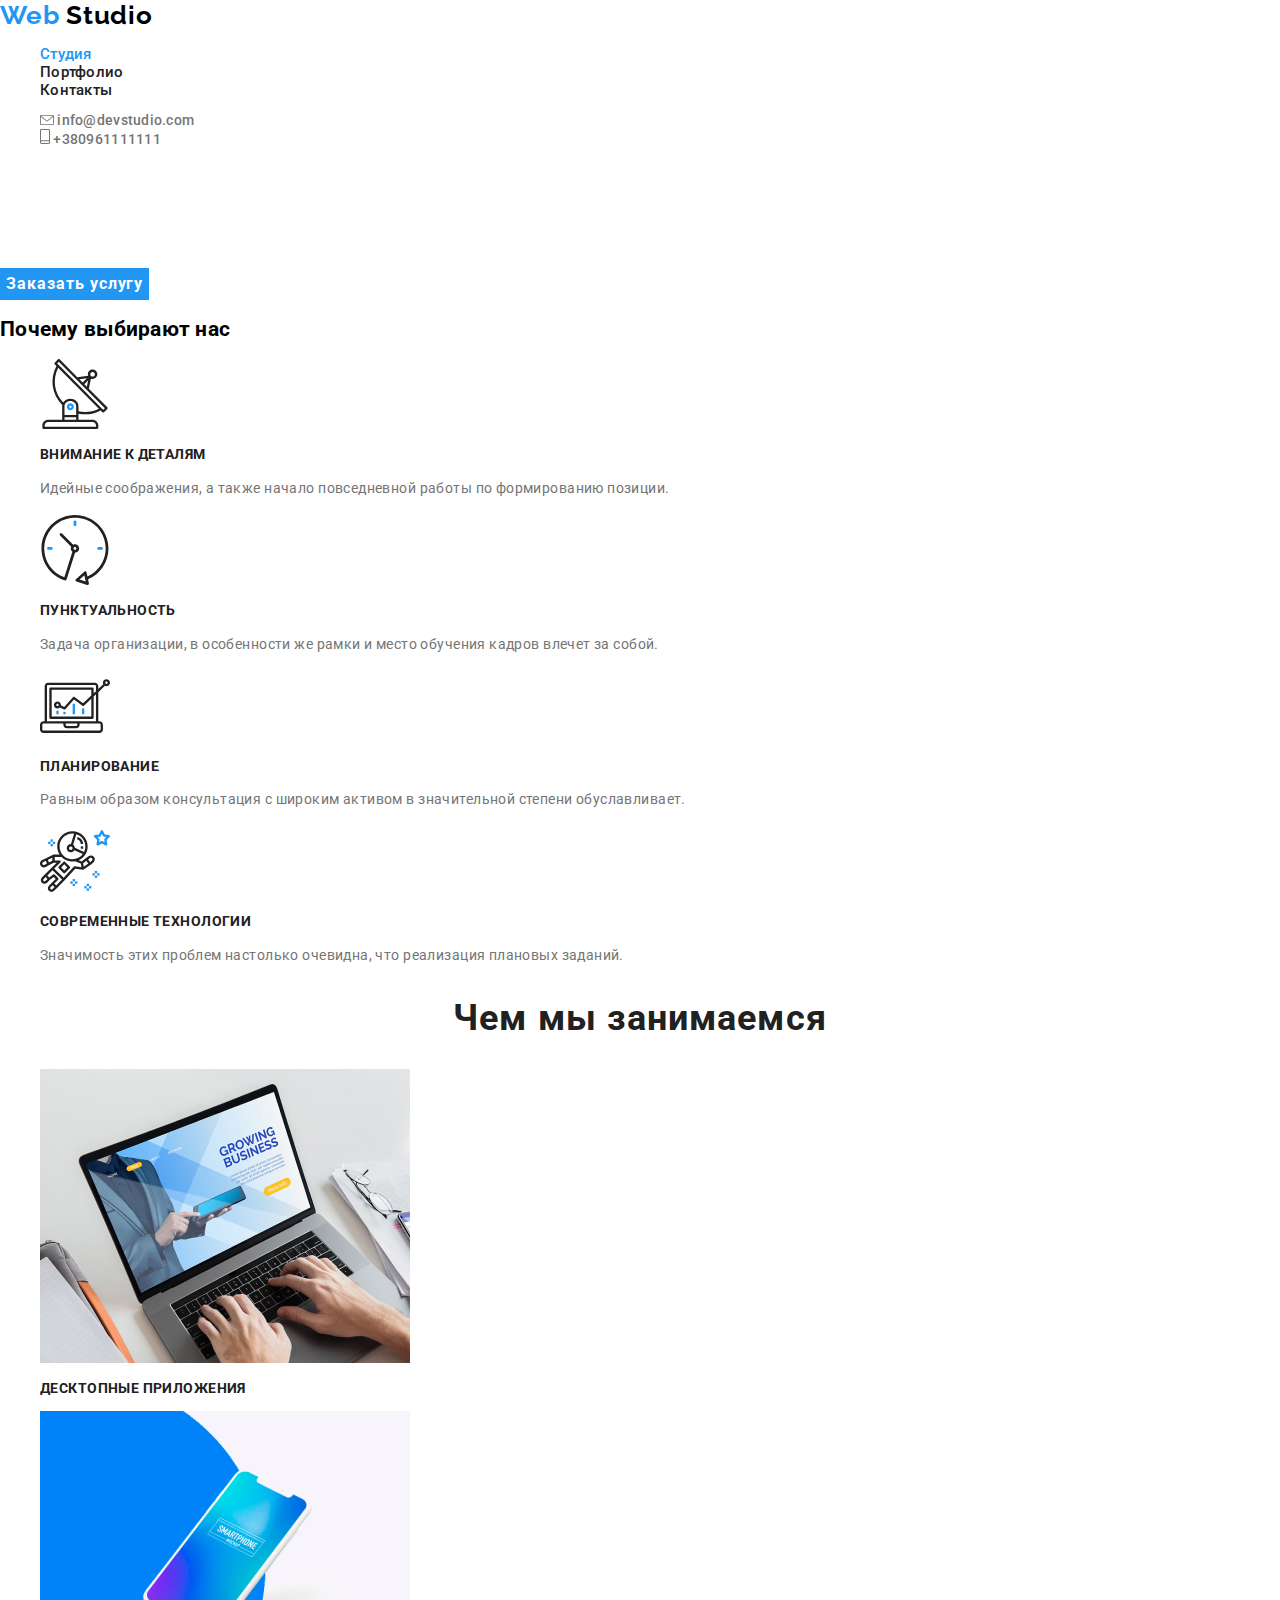
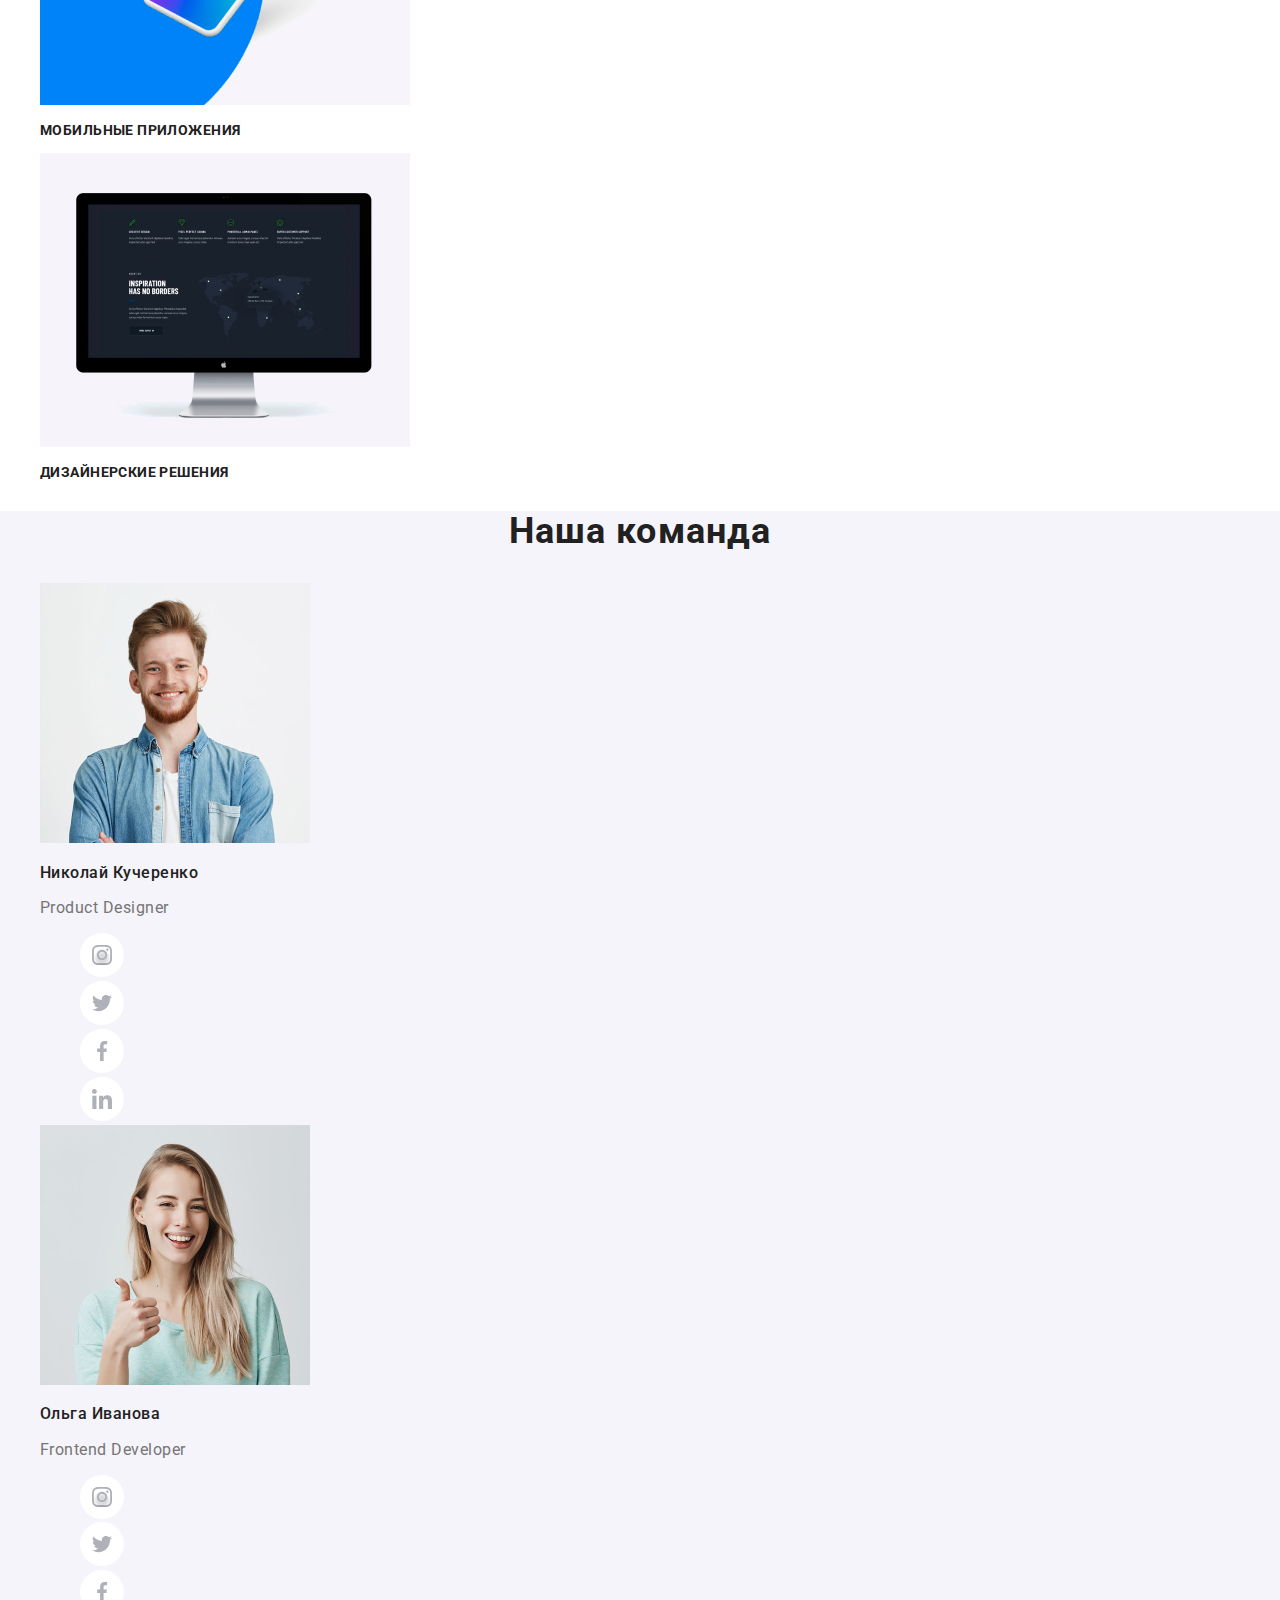
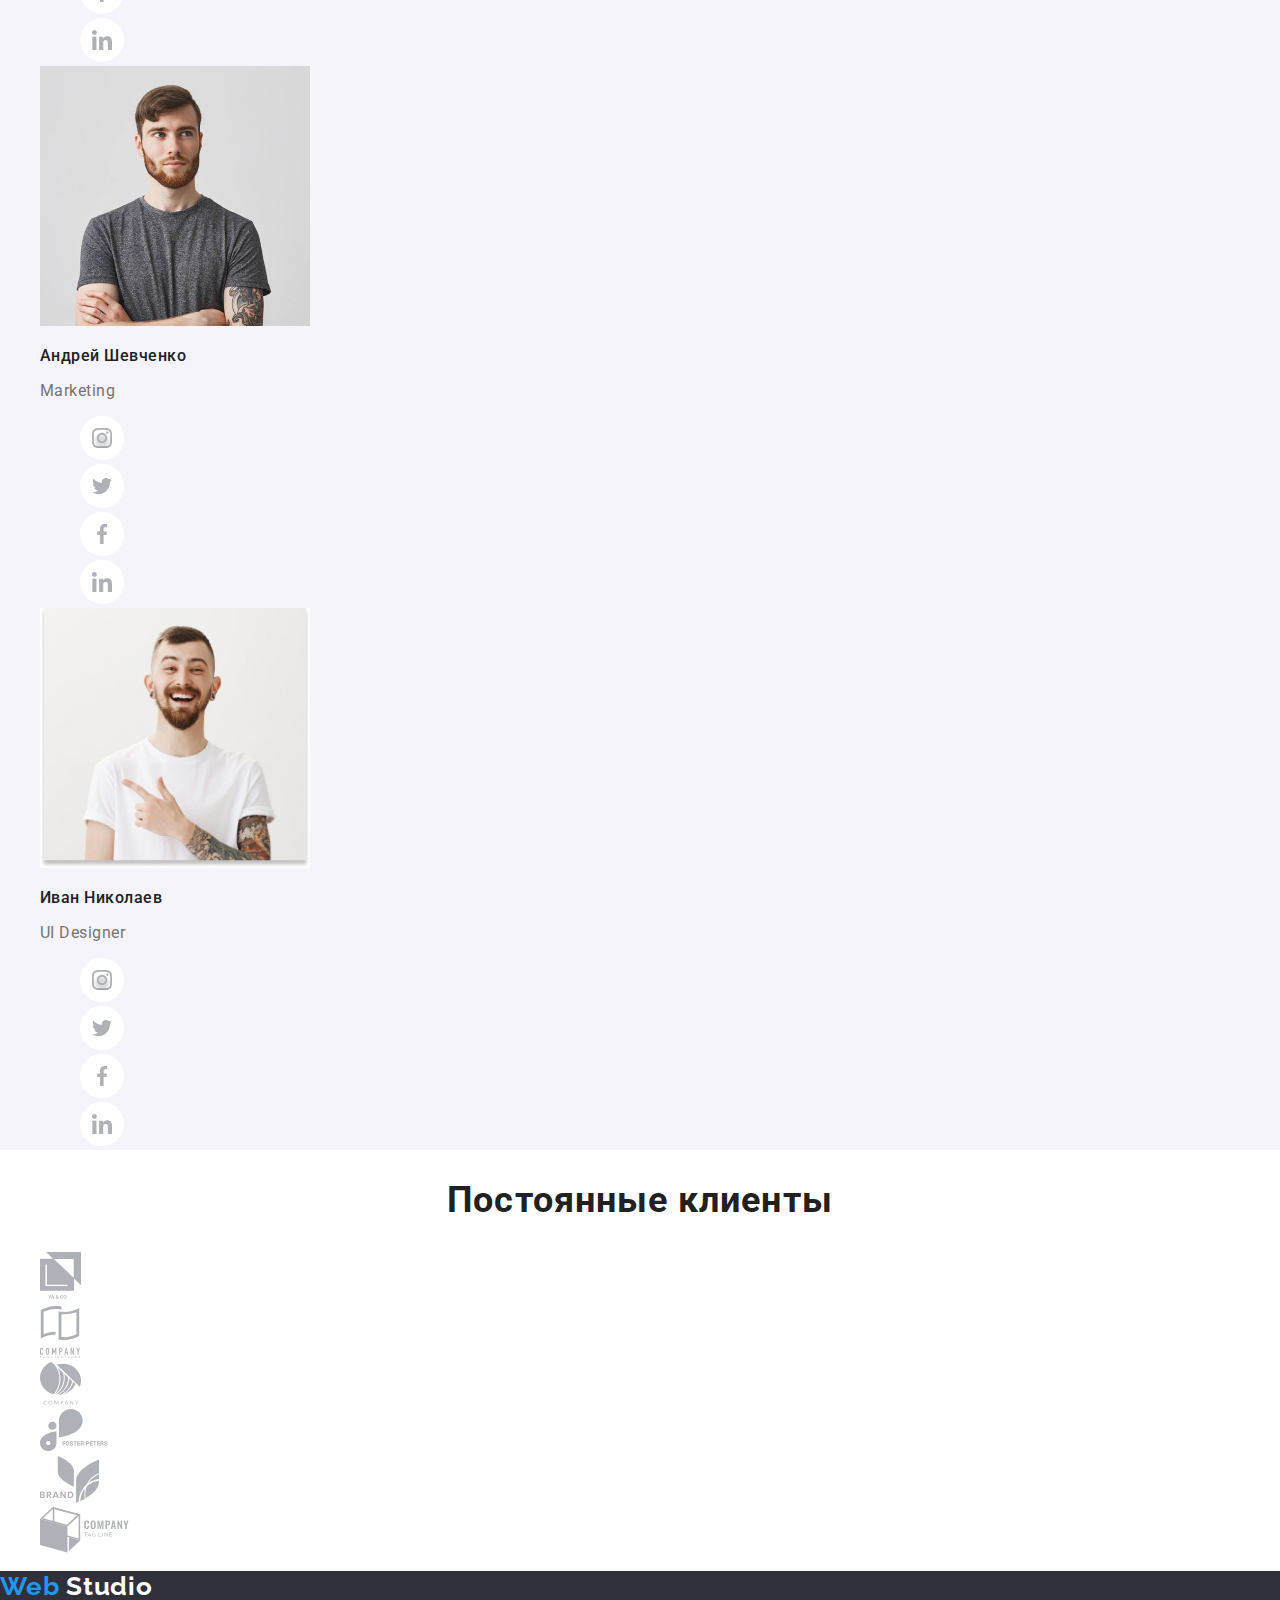
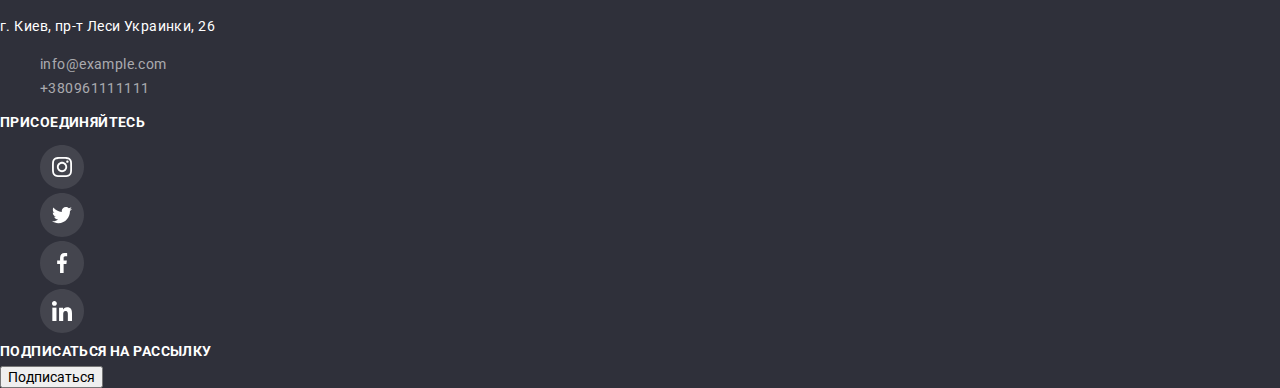
<file: index.html>
<!DOCTYPE html>
<html lang="ru">
  <head>
    <meta charset="UTF-8" />
    <meta name="viewport" content="width=device-width, initial-scale=1.0" />
    <title>Студия</title>
    <link
      href="https://fonts.googleapis.com/css2?family=Roboto:wght@400;500;700;900&display=swap"
      rel="stylesheet"
    />
    <link
      href="https://fonts.googleapis.com/css2?family=Raleway:wght@700&display=swap"
      rel="stylesheet"
    />
    <link rel="stylesheet" href="./css/normalize.css" />
    <link rel="stylesheet" href="./css/style.css" />
  </head>
  <body>
    <header>
      <nav>
        <a style="color: #000000;" class="logo" href="./index.html"
          ><span class="accent">Web</span> Studio
        </a>
        <ul class="site-nav list">
          <li>
            <a href="./index.html" class="link current">Студия</a>
          </li>
          <li>
            <a href="./portfolio.html" class="link">Портфолио</a>
          </li>
          <li><a href="" class="link">Контакты</a></li>
        </ul>
        <address class="address-list">
          <ul>
            <li class="contacts">
              <a href="mailto:info@devstudio.com" class="contacts link"
                ><img src="./images/envelope.svg" alt="email" />
                info@devstudio.com
              </a>
            </li>
            <li class="contacts">
              <a href="tel:+380961111111" class="contacts link"
                ><img src="images/vector.svg" alt="smartphone link" />
                +380961111111</a
              >
            </li>
          </ul>
        </address>
      </nav>
    </header>
    <main>
      <section class="hero">
        <h1 class="hero-title">
          Эффективные решения для вашего бизнеса
        </h1>
        <button class="button" type="button">Заказать услугу</button>
      </section>
      <section>
        <h2>Почему выбирают нас</h2>
        <ul class="advantages-list">
          <li>
            <img src="images/radar.svg" alt="radar" />
            <h3 class="title-advantages">Внимание к деталям</h3>
            <p class="discription">
              Идейные соображения, а также начало повседневной работы по
              формированию позиции.
            </p>
          </li>
          <li>
            <img src="images/clock.svg" alt="clock" />
            <h3 class="title-advantages">Пунктуальность</h3>
            <p class="discription">
              Задача организации, в особенности же рамки и место обучения кадров
              влечет за собой.
            </p>
          </li>
          <li>
            <img src="images/computermini.svg" alt="computermini" />
            <h3 class="title-advantages">Планирование</h3>
            <p class="discription">
              Равным образом консультация с широким активом в значительной
              степени обуславливает.
            </p>
          </li>
          <li>
            <img src="images/astronaut.svg" alt="astronaut" />
            <h3 class="title-advantages">Современные технологии</h3>
            <p class="discription">
              Значимость этих проблем настолько очевидна, что реализация
              плановых заданий.
            </p>
          </li>
        </ul>
      </section>
      <section>
        <h2 class="specialization">Чем мы занимаемся</h2>
        <ul class="specialization-list">
          <li>
            <img src="images/notebook.jpg" alt="notebook" width="370" />
            <h3 class="text-caps">Десктопные приложения</h3>
          </li>
          <li>
            <img src="images/mobile.jpg" alt="mobile" width="370" />
            <h3 class="text-caps">Мобильные приложения</h3>
          </li>
          <li>
            <img src="images/desktop.jpg" alt="desktop" width="370" />
            <h3 class="text-caps">Дизайнерские решения</h3>
          </li>
        </ul>
      </section>
      <section class="team">
        <h2 class="our-team">Наша команда</h2>
        <ul class="teammates-list">
          <li>
            <img src="images/teamcard1.jpg" alt="Фото Николая" width="270" />
            <h3 class="name">Николай Кучеренко</h3>
            <p lang="en" class="profession">Product Designer</p>
            <ul class="sociallink-list">
              <li>
                <a href=""
                  ><img src="./images/instagram.svg" alt="instagram-icon"
                /></a>
              </li>
              <li>
                <a href=""
                  ><img src="./images/twitter.svg" alt="twitter-icon"
                /></a>
              </li>
              <li>
                <a href=""
                  ><img src="./images/facebook.svg" alt="facebook-icon"
                /></a>
              </li>
              <li>
                <a href=""
                  ><img src="./images/linkedin.svg" alt="linkedin-icon"
                /></a>
              </li>
            </ul>
          </li>
          <li>
            <img src="images/teamcard2.jpg" alt="Фото Ольги" width="270" />
            <h3 class="name">Ольга Иванова</h3>
            <p lang="en" class="profession">Frontend Developer</p>
            <ul class="sociallink-list">
              <li>
                <a href=""
                  ><img src="./images/instagram.svg" alt="instagram-icon"
                /></a>
              </li>
              <li>
                <a href=""
                  ><img src="./images/twitter.svg" alt="twitter-icon"
                /></a>
              </li>
              <li>
                <a href=""
                  ><img src="./images/facebook.svg" alt="facebook-icon"
                /></a>
              </li>
              <li>
                <a href=""
                  ><img src="./images/linkedin.svg" alt="linkedin-icon"
                /></a>
              </li>
            </ul>
          </li>
          <li>
            <img src="images/teamcard3.jpg" alt="Фото Андрея" width="270" />
            <h3 class="name">Андрей Шевченко</h3>
            <p lang="en" class="profession">Marketing</p>
            <ul class="sociallink-list">
              <li>
                <a href=""
                  ><img src="./images/instagram.svg" alt="instagram-icon"
                /></a>
              </li>
              <li>
                <a href=""
                  ><img src="./images/twitter.svg" alt="twitter-icon"
                /></a>
              </li>
              <li>
                <a href=""
                  ><img src="./images/facebook.svg" alt="facebook-icon"
                /></a>
              </li>
              <li>
                <a href=""
                  ><img src="./images/linkedin.svg" alt="linkedin-icon"
                /></a>
              </li>
            </ul>
          </li>
          <li>
            <img src="images/teamcard4.jpg" alt="Фото Ивана" width="270" />
            <h3 class="name">Иван Николаев</h3>
            <p lang="en" class="profession">UI Designer</p>
            <ul class="sociallink-list">
              <li>
                <a href=""
                  ><img src="./images/instagram.svg" alt="instagram-icon"
                /></a>
              </li>
              <li>
                <a href=""
                  ><img src="./images/twitter.svg" alt="twitter-icon"
                /></a>
              </li>
              <li>
                <a href=""
                  ><img src="./images/facebook.svg" alt="facebook-icon"
                /></a>
              </li>
              <li>
                <a href=""
                  ><img src="./images/linkedin.svg" alt="linkedin-icon"
                /></a>
              </li>
            </ul>
          </li>
        </ul>
      </section>
      <section>
        <h2 class="clients">Постоянные клиенты</h2>
        <ul class="clients-list">
          <li>
            <a href="">
              <img src="images/client1.svg" alt="Лого 1й компании"
            /></a>
          </li>
          <li>
            <a href="">
              <img src="images/client2.svg" alt="Лого 2й компании"
            /></a>
          </li>
          <li>
            <a href="">
              <img src="images/client3.svg" alt="Лого 3й компании"
            /></a>
          </li>
          <li>
            <a href="">
              <img src="images/client4.svg" alt="Лого 4й компании"
            /></a>
          </li>
          <li>
            <a href="">
              <img src="images/client5.svg" alt="Лого 5й компании"
            /></a>
          </li>
          <li>
            <a href="">
              <img src="images/client6.svg" alt="Лого 6й компании"
            /></a>
          </li>
        </ul>
      </section>
    </main>
    <footer class="footer-background">
      <a class="logo" href="./index.html">
        <span class="accent">Web</span> Studio</a
      >
      <address class="address-footer">
        <p class="our-address">г. Киев, пр-т Леси Украинки, 26</p>
        <ul class="address-footer">
          <li>
            <a class="our-contacts" href="mailto:info@example.com"
              >info@example.com</a
            >
          </li>
          <li>
            <a class="our-contacts" href="tel:+380961111111"> +380961111111</a>
          </li>
        </ul>
      </address>
      <b class="join">Присоединяйтесь</b>
      <ul class="sociallink-list">
        <li>
          <a href=""
            ><img src="./images/instagram-shooter.svg" alt="instagram-icon"
          /></a>
        </li>
        <li>
          <a href=""
            ><img src="./images/twitter-shooter.svg" alt="twitter-icon"
          /></a>
        </li>
        <li>
          <a href=""
            ><img src="./images/facebook-shooter.svg" alt="facebook-icon"
          /></a>
        </li>
        <li>
          <a href=""
            ><img src="./images/linkedin-shooter.svg" alt="linkedin-icon"
          /></a>
        </li>
      </ul>
      <p class="mailing">Подписаться на рассылку</p>
      <button>Подписаться</button>
    </footer>
  </body>
</html>
</file>
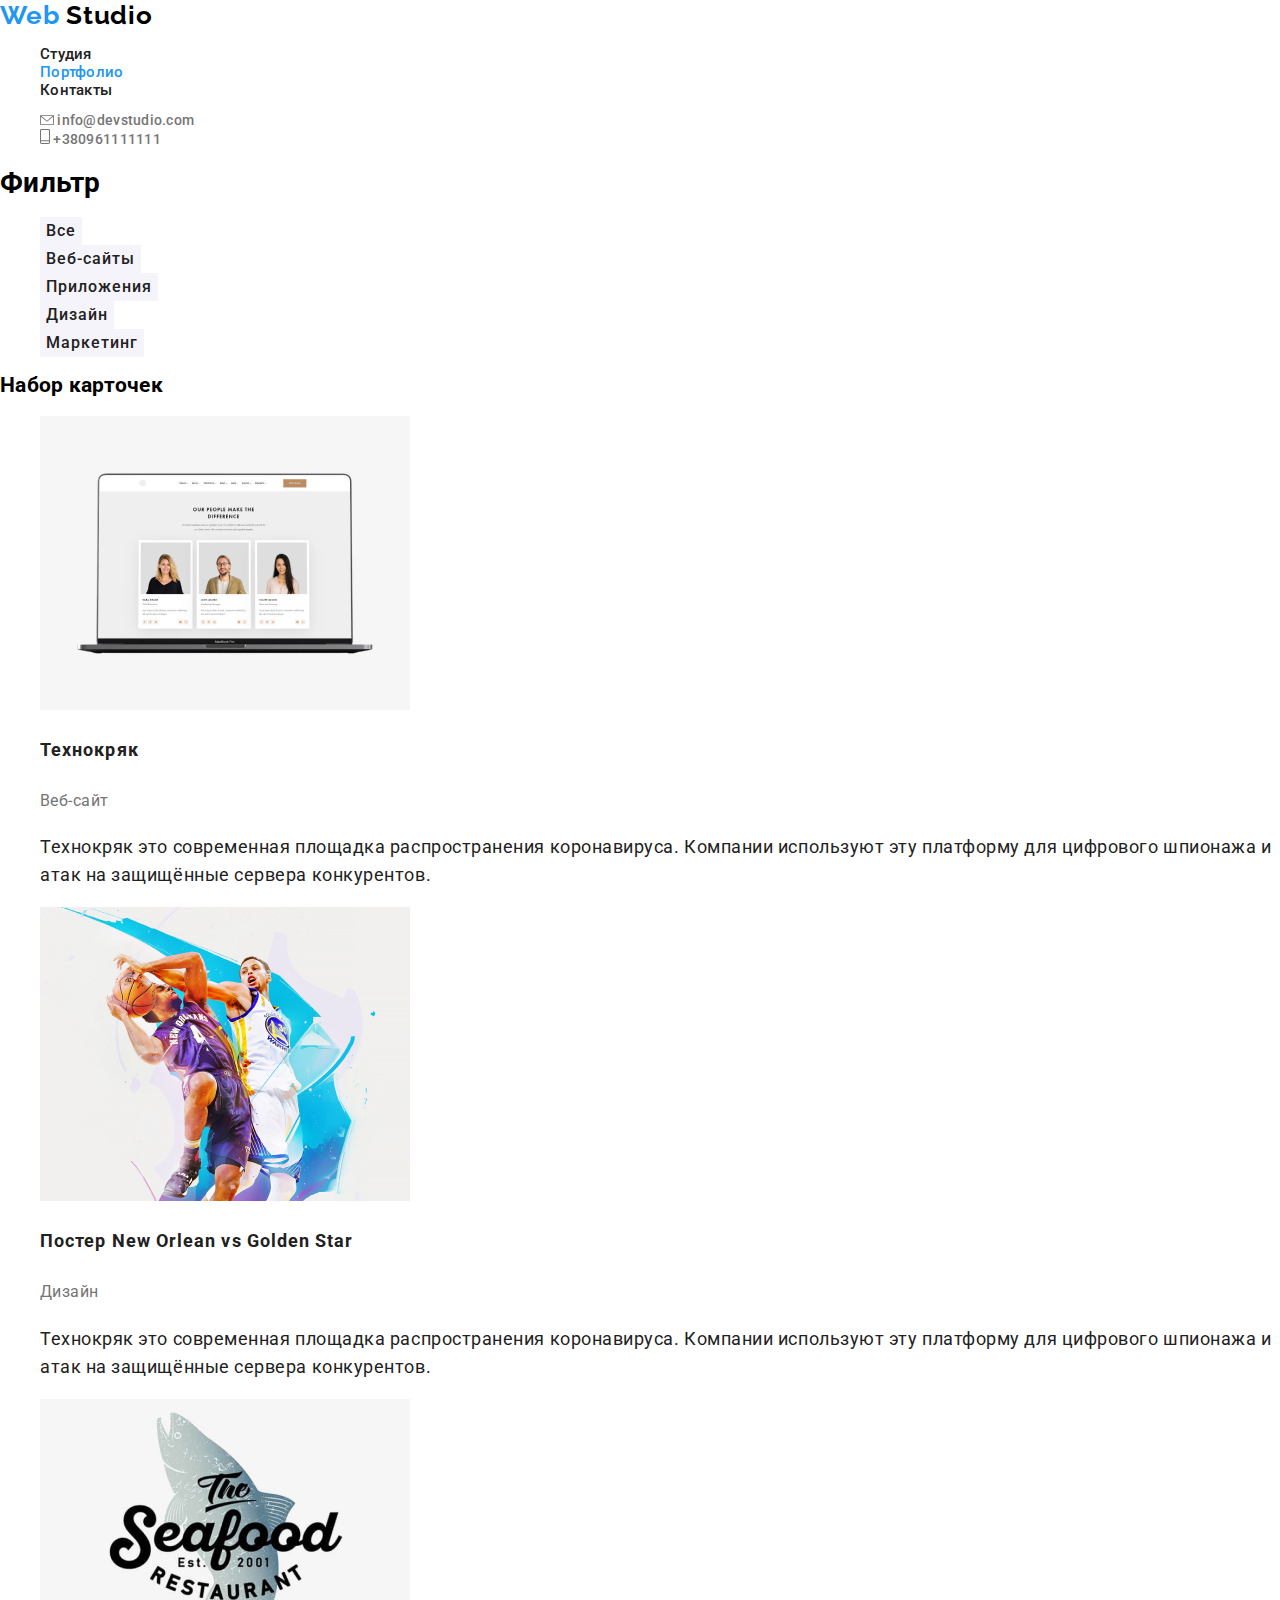
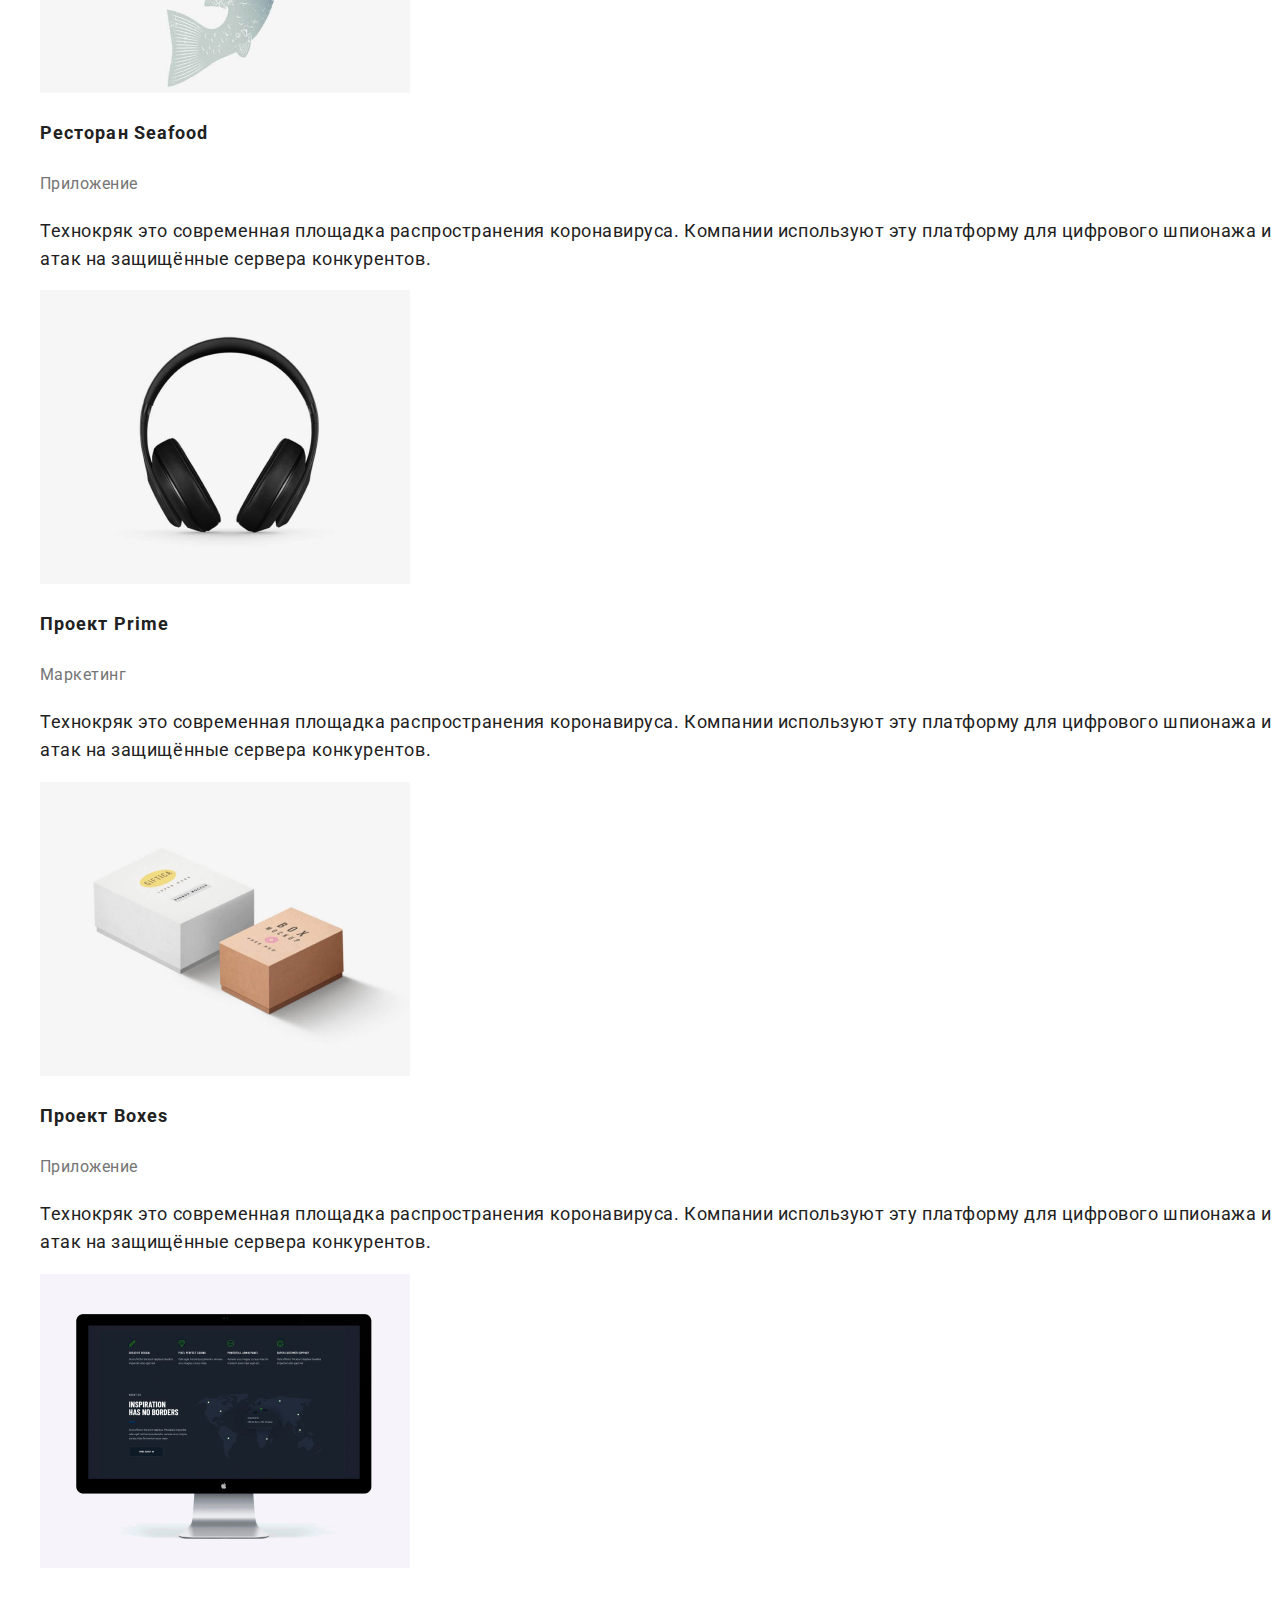
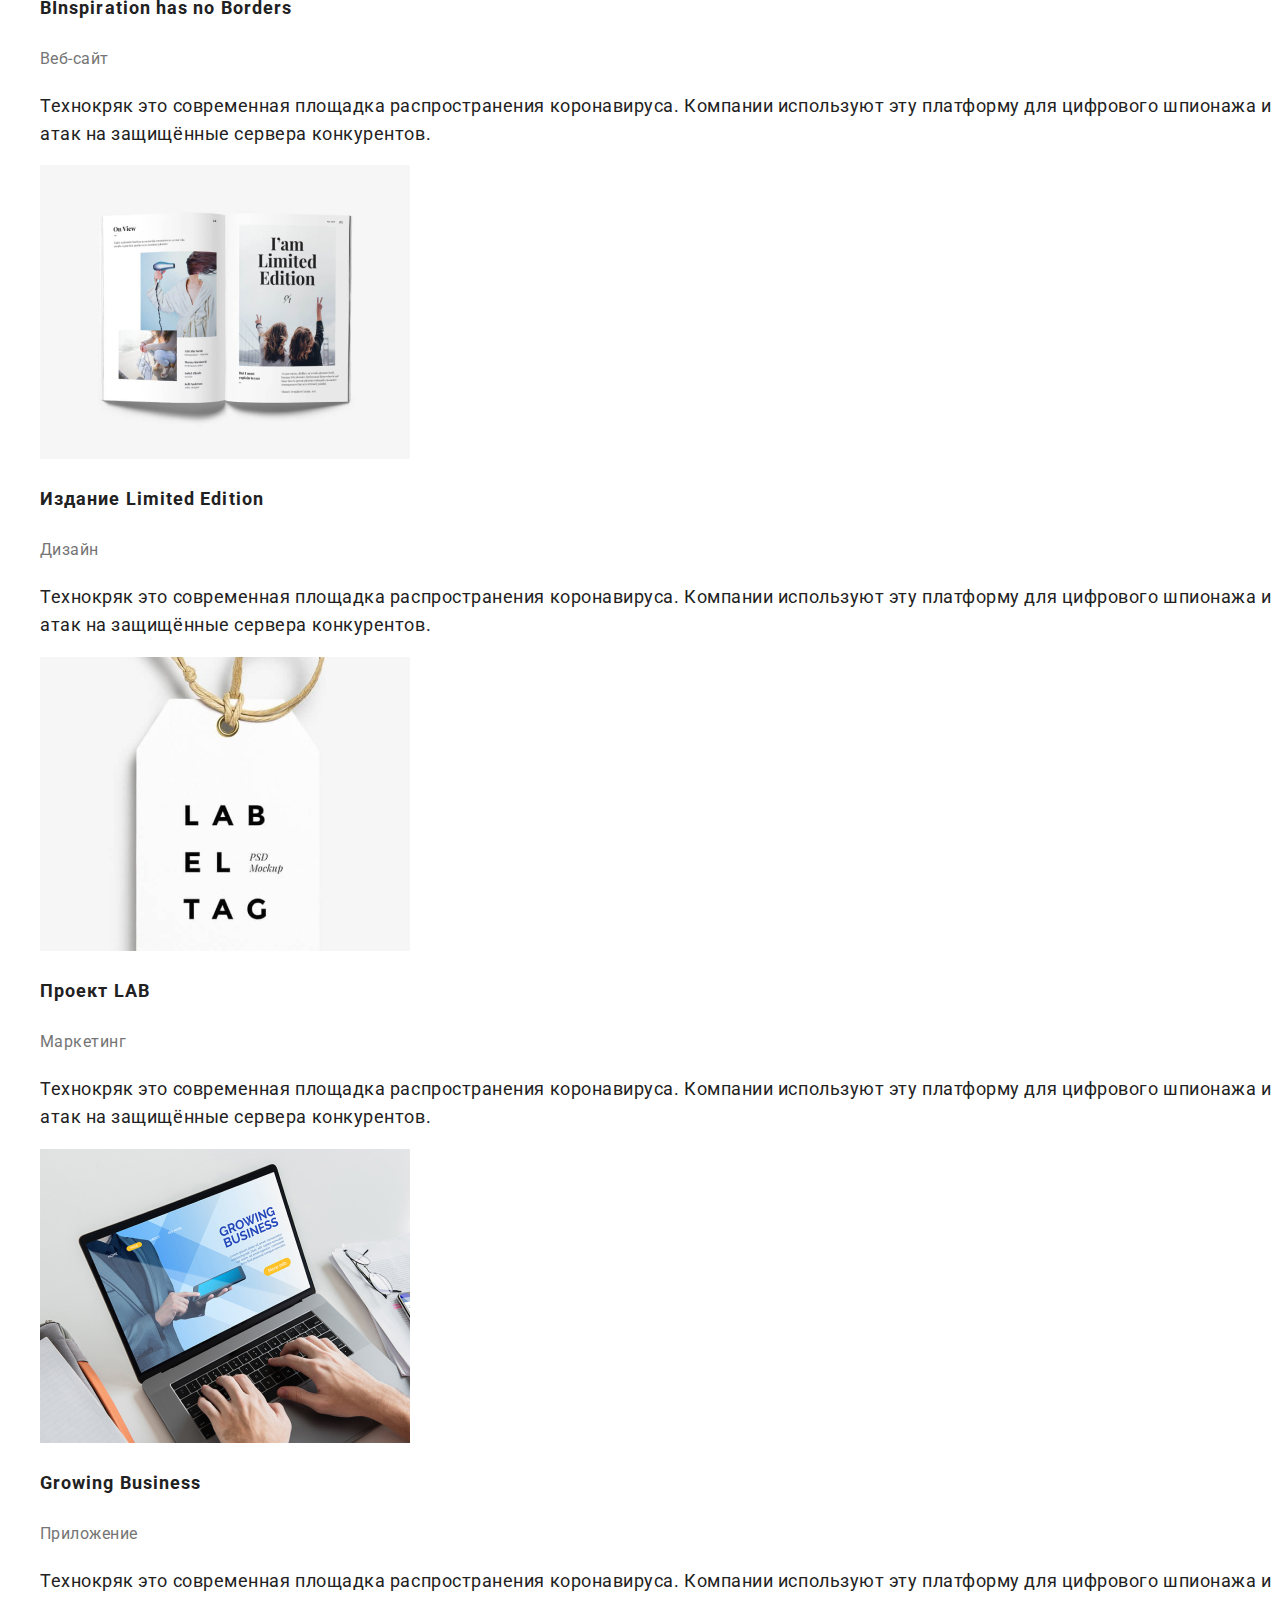
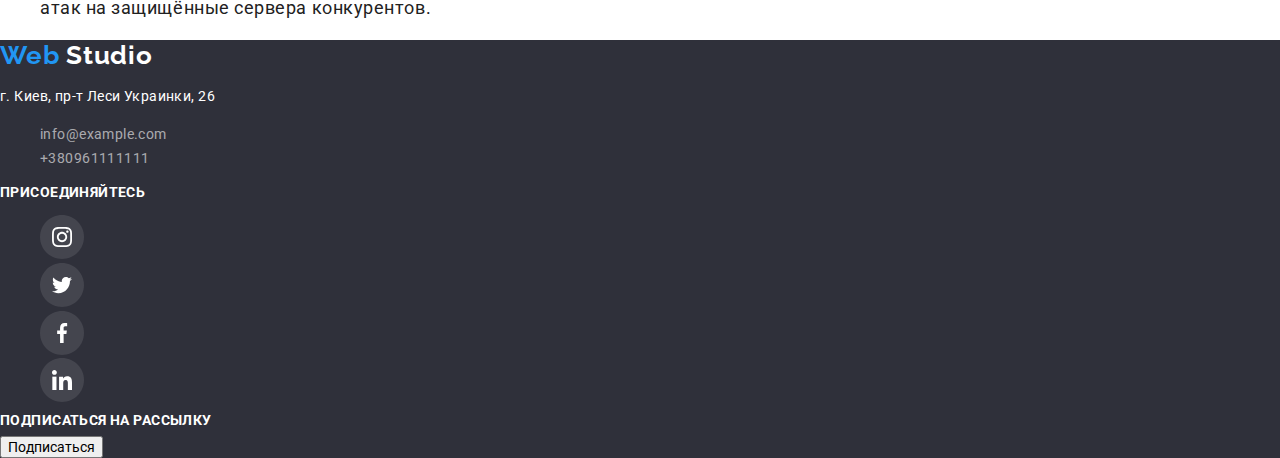
<file: portfolio.html>
<!DOCTYPE html>
<html lang="ru">
  <head>
    <meta charset="UTF-8" />
    <meta name="viewport" content="width=device-width, initial-scale=1.0" />
    <title>Портфолио</title>
    <link
      href="https://fonts.googleapis.com/css2?family=Roboto:wght@500;700;900&display=swap"
      rel="stylesheet"
    />
    <link
      href="https://fonts.googleapis.com/css2?family=Raleway:wght@700&display=swap"
      rel="stylesheet"
    />
    <link rel="stylesheet" href="./css/normalize.css" />
    <link rel="stylesheet" href="./css/style.css" />
  </head>
  <body>
    <header>
      <nav>
        <a style="color: #000000;" class="logo" href="./index.html"
          ><span class="accent">Web</span> Studio
        </a>
        <ul class="site-nav list">
          <li><a href="./index.html" class="link">Студия</a></li>
          <li>
            <a href="./portfolio.html" class="link current">Портфолио</a>
          </li>
          <li><a href="" class="link">Контакты</a></li>
        </ul>
        <address class="address-list">
          <ul>
            <li class="contacts">
              <a href="mailto:info@devstudio.com" class="contacts link"
                ><img src="./images/envelope.svg" alt="email" />
                info@devstudio.com
              </a>
            </li>
            <li class="contacts">
              <a href="tel:+380961111111" class="contacts link"
                ><img src="images/vector.svg" alt="smartphone link" />
                +380961111111</a
              >
            </li>
          </ul>
        </address>
      </nav>
    </header>
    <main>
      <section>
        <h1>Фильтр</h1>
        <ul class="filter list">
          <li><button class="button-filter" type="button">Все</button></li>
          <li>
            <button class="button-filter" type="button">Веб-сайты</button>
          </li>
          <li>
            <button class="button-filter" type="button">Приложения</button>
          </li>
          <li><button class="button-filter" type="button">Дизайн</button></li>
          <li>
            <button class="button-filter" type="button">Маркетинг</button>
          </li>
        </ul>
        <h2>Набор карточек</h2>
        <ul class="filter-list">
          <li>
            <a class="filter-nav" href="">
              <img
                src="images/technocrack.jpg"
                alt="spy-platform"
                width="370"
              />
              <h3 class="picture-name">Технокряк</h3>
              <p class="filter-type">
                Веб-сайт
              </p>
              <p class="text-icon">
                Технокряк это современная площадка распространения коронавируса.
                Компании используют эту платформу для цифрового шпионажа и атак
                на защищённые сервера конкурентов.
              </p></a
            >
          </li>
          <li>
            <a class="filter-nav" href="">
              <img
                src="images/poster-nba.jpg"
                alt="basketball-players"
                width="370"
              />
              <h3 class="picture-name">Постер New Orlean vs Golden Star</h3>
              <p class="filter-type">
                Дизайн
              </p>
              <p class="text-icon">
                Технокряк это современная площадка распространения коронавируса.
                Компании используют эту платформу для цифрового шпионажа и атак
                на защищённые сервера конкурентов.
              </p></a
            >
          </li>
          <li>
            <a class="filter-nav" href="">
              <img
                src="images/restaurant.jpg"
                alt="restaurant-label"
                width="370"
              />
              <h3 class="picture-name">Ресторан Seafood</h3>
              <p class="filter-type">
                Приложение
              </p>
              <p class="text-icon">
                Технокряк это современная площадка распространения коронавируса.
                Компании используют эту платформу для цифрового шпионажа и атак
                на защищённые сервера конкурентов.
              </p>
            </a>
          </li>
          <li>
            <a class="filter-nav" href="">
              <img
                src="images/headphones.jpg"
                alt="black-headphones"
                width="370"
              />
              <h3 class="picture-name">Проект Prime</h3>
              <p class="filter-type">
                Маркетинг
              </p>
              <p class="text-icon">
                Технокряк это современная площадка распространения коронавируса.
                Компании используют эту платформу для цифрового шпионажа и атак
                на защищённые сервера конкурентов.
              </p>
            </a>
          </li>
          <li>
            <a class="filter-nav" href="">
              <img src="images/boxes.jpg" alt="two-boxes" width="370" />
              <h3 class="picture-name">Проект Boxes</h3>
              <p class="filter-type">
                Приложение
              </p>
              <p class="text-icon">
                Технокряк это современная площадка распространения коронавируса.
                Компании используют эту платформу для цифрового шпионажа и атак
                на защищённые сервера конкурентов.
              </p>
            </a>
          </li>
          <li>
            <a class="filter-nav" href="">
              <img src="images/display.jpg" alt="mac-display" width="370" />
              <h3 class="picture-name">ВInspiration has no Borders</h3>
              <p class="filter-type">
                Веб-сайт
              </p>
              <p class="text-icon">
                Технокряк это современная площадка распространения коронавируса.
                Компании используют эту платформу для цифрового шпионажа и атак
                на защищённые сервера конкурентов.
              </p>
            </a>
          </li>
          <li>
            <a class="filter-nav" href="">
              <img
                src="images/journal.jpg"
                alt="limited-edition-fournal"
                width="370"
              />
              <h3 class="picture-name">Издание Limited Edition</h3>
              <p class="filter-type">
                Дизайн
              </p>
              <p class="text-icon">
                Технокряк это современная площадка распространения коронавируса.
                Компании используют эту платформу для цифрового шпионажа и атак
                на защищённые сервера конкурентов.
              </p>
            </a>
          </li>
          <li>
            <a class="filter-nav" href="">
              <img src="images/label.jpg" alt="white-label" width="370" />
              <h3 class="picture-name">Проект LAB</h3>
              <p class="filter-type">
                Маркетинг
              </p>
              <p class="text-icon">
                Технокряк это современная площадка распространения коронавируса.
                Компании используют эту платформу для цифрового шпионажа и атак
                на защищённые сервера конкурентов.
              </p>
            </a>
          </li>
          <li>
            <a class="filter-nav" href="">
              <img
                src="images/small-notebook.jpg"
                alt="mini-notebook"
                width="370"
              />
              <h3 class="picture-name">Growing Business</h3>
              <p class="filter-type">
                Приложение
              </p>
              <p class="text-icon">
                Технокряк это современная площадка распространения коронавируса.
                Компании используют эту платформу для цифрового шпионажа и атак
                на защищённые сервера конкурентов.
              </p>
            </a>
          </li>
        </ul>
      </section>
    </main>
    <footer class="footer-background">
      <a class="logo" href="./index.html">
        <span class="accent">Web</span> Studio</a
      >
      <address class="address-footer">
        <p class="our-address">г. Киев, пр-т Леси Украинки, 26</p>
        <ul class="address-footer">
          <li>
            <a class="our-contacts" href="mailto:info@example.com"
              >info@example.com</a
            >
          </li>
          <li>
            <a class="our-contacts" href="tel:+380961111111"> +380961111111</a>
          </li>
        </ul>
      </address>
      <b class="join">Присоединяйтесь</b>
      <ul class="sociallink-list">
        <li>
          <a href=""
            ><img src="./images/instagram-shooter.svg" alt="instagram-icon"
          /></a>
        </li>
        <li>
          <a href=""
            ><img src="./images/twitter-shooter.svg" alt="twitter-icon"
          /></a>
        </li>
        <li>
          <a href=""
            ><img src="./images/facebook-shooter.svg" alt="facebook-icon"
          /></a>
        </li>
        <li>
          <a href=""
            ><img src="./images/linkedin-shooter.svg" alt="linkedin-icon"
          /></a>
        </li>
      </ul>
      <p class="mailing">Подписаться на рассылку</p>
      <button>Подписаться</button>
    </footer>
  </body>
</html>
</file>
<file: css/style.css>
/* Цвет основного текста #757575 */
/* Цвет вторичного текста #212121 */
/* Основной цвет фона #FFFFFF */
/* Вторичный цвет фона #F5F4FA */
/* Цвет фона футера  #2f303a  */
/* Акцент #2196F3  */

:root {
  --primary-text-color: #757575;
  --secondary-text-color: #212121;
  --title-text-color: #ffffff;
  --accent-color: #2196f3;
  --primary-white-color: #ffffff;
  --secondary-background-color: #f5f4fa;
}

body {
  background-color: var(--primary-white-color);

  font-family: 'Roboto', sans-serif;
  font-style: normal;
  font-weight: 700;
  letter-spacing: 0.02em;
  font-size: 14px;
  line-height: 1.14;
}

.logo {
  color: var(--title-text-color);
  font-family: 'Raleway', sans-serif;
  font-weight: 700;
  font-size: 26px;
  line-height: 1.19;
  letter-spacing: 0.03em;
  text-decoration: none;
}

.accent {
  color: var(--accent-color);
  font-family: 'Raleway', sans-serif;

  font-weight: 700;
  font-size: 26px;
  line-height: 1.19;
  letter-spacing: 0.03em;
  text-decoration: none;
}

/* site-navigation */

.site-nav a {
  color: var(--secondary-text-color);

  font-weight: 500;
  font-size: 15px;
  line-height: 1.2;
  text-decoration: none;
  list-style: none;
}

.list {
  list-style: none;
}

.link:hover,
.link:focus {
  color: var(--accent-color);
}

.link.current {
  color: var(--accent-color);
}

.contacts {
  color: var(--primary-text-color);

  font-weight: 500;
  font-size: 14px;
  line-height: 1.14;
  letter-spacing: 0.02em;
  text-decoration: none;
  list-style: none;
}

.contacts .link:hover,
.contacts .link:focus {
  color: var(--accent-color);
}

/* Hero */

.hero-title {
  color: var(--title-text-color);
  font-weight: 900;
  font-size: 44px;
  line-height: 1.4;
  text-align: center;
  letter-spacing: 0.06em;
  text-transform: uppercase;
}

/* 
advantages */

.advantages-list title {
  font-weight: 700;
  font-size: 14px;
  line-height: 1.4;
  letter-spacing: 0.03em;
  text-transform: uppercase;
}

.advantages-list {
  list-style: none;
}

.title-advantages {
  color: var(--secondary-text-color);

  font-family: 'Roboto', sans-serif;
  font-weight: 700;
  font-size: 14px;
  line-height: 1.14;
  letter-spacing: 0.03em;
  text-transform: uppercase;
}

.discription {
  color: var(--primary-text-color);

  font-weight: 400;
  font-size: 14px;
  line-height: 1.7;
  letter-spacing: 0.03em;
}

.specialization {
  color: var(--secondary-text-color);

  font-weight: 700;
  font-size: 36px;
  line-height: 1.16;
  text-align: center;
  letter-spacing: 0.03em;
  list-style: none;
}

.specialization-list {
  list-style: none;
}

/* Команда сотрудников */

.our-team {
  color: var(--secondary-text-color);

  font-weight: 700;
  font-size: 36px;
  line-height: 1.16;
  text-align: center;
  letter-spacing: 0.03em;
}

.team {
  background-color: var(--secondary-background-color);
}

.teammates-list h3 {
  color: var(--secondary-text-color);

  font-weight: 500;
  font-size: 16px;
  line-height: 1.19;
  letter-spacing: 0.03em;
}

.teammates-list {
  list-style: none;
}

.sociallink-list {
  list-style: none;
}
/* Вид деятельности сотрудников */

.profession {
  color: var(--primary-text-color);

  font-weight: 400;
  font-size: 16px;
  line-height: 1.19;
  letter-spacing: 0.03em;
}

/* Раздел "Постоянные клиенты" */

.clients {
  color: var(--secondary-text-color);

  font-weight: 700;
  font-size: 36px;
  line-height: 1.16;
  text-align: center;
  letter-spacing: 0.03em;
}

.clients-list {
  list-style: none;
}

/* Футер */

.footer-background {
  background-color: #2f303a;
}

.our-address {
  color: var(--title-text-color);
  font-size: 14px;
  line-height: 1.7;
  list-style: none;

  letter-spacing: 0.03em;
}

.our-contacts {
  color: rgba(255, 255, 255, 0.6);

  font-size: 14px;
  line-height: 1.7;
  letter-spacing: 0.03em;
  text-decoration: none;
}

.join {
  color: var(--title-text-color);

  font-weight: 700;
  font-size: 14px;
  line-height: 1.14;
  letter-spacing: 0.03em;
  text-transform: uppercase;
}

.mailing {
  color: var(--title-text-color);

  font-weight: 700;
  font-size: 14px;
  line-height: 1.14px;
  letter-spacing: 0.03em;
  text-transform: uppercase;
}

.filter-list {
  font-weight: 500;
  list-style: none;
  font-family: Roboto, sans-serif;
}

.picture-name {
  color: var(--secondary-text-color);

  font-weight: 700;
  font-size: 18px;
  line-height: 2;
  letter-spacing: 0.06em;
}

.filter-nav {
  text-decoration: none;
}

.text-icon {
  color: var(--secondary-text-color);

  font-weight: 400;
  font-size: 18px;
  line-height: 1.55;
  letter-spacing: 0.03em;
  text-decoration: none;
}

.filter-type {
  color: var(--primary-text-color);

  font-weight: 400;
  font-size: 16px;
  line-height: 1.87;
  letter-spacing: 0.03em;
}

.address-list {
  list-style: none;
  font-style: normal;
  font-weight: 500;
}

/* Цвет пока что белый,а не как в макете, для того что бы его было видно */
.text-caps {
  color: var(--secondary-text-color);

  font-weight: 700;
  font-size: 14px;
  line-height: 1.14;
  letter-spacing: 0.03em;
  text-transform: uppercase;
}

.button {
  font-weight: 700;
  font-size: 16px;
  line-height: 1.875;
  letter-spacing: 0.06em;
  color: var(--title-text-color);
  background-color: var(--accent-color);
  border: 0px;
}

.button:hover,
.button:focus {
  color: var(--title-text-color);
  background-color: var(--accent-color);
}

.address-footer {
  font-family: 'Roboto', sans-serif;
  font-style: normal;
  font-weight: 400;
  list-style: none;
}

.button-filter {
  font-weight: 500;
  font-size: 16px;
  line-height: 1.62;
  letter-spacing: 0.06em;
  color: var(--secondary-text-color);
  background-color: var(--secondary-background-color);
  border: 0px;
}

.button-filter:focus,
.button-filter:hover {
  color: var(--title-text-color);
  background-color: var(--accent-color);
}
</file>
